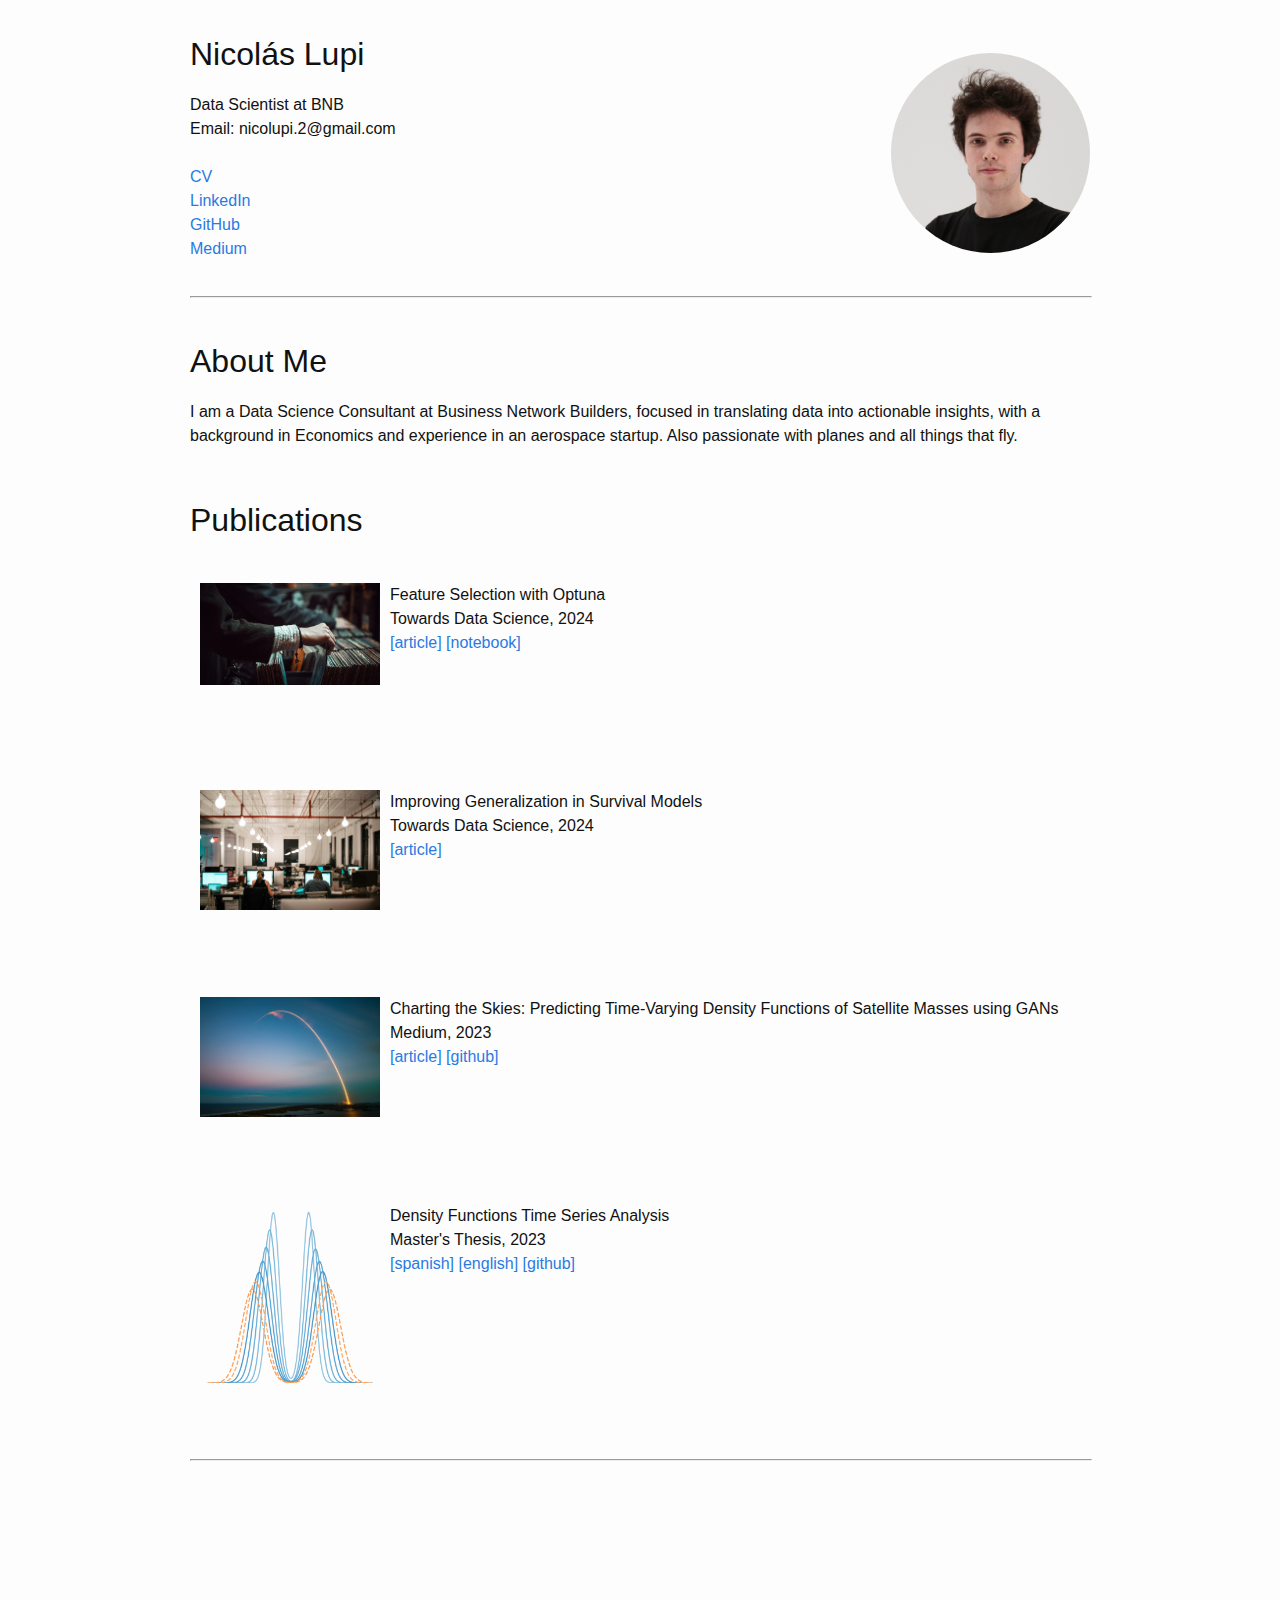
<file: index.html>
<!DOCTYPE html>
<html lang="en">
<head>
  <meta charset="utf-8">
  <meta http-equiv="X-UA-Compatible" content="IE=edge">
  <meta name="viewport" content="width=device-width, initial-scale=1">
  <title>Nicolas Lupi</title>
  <meta name="description" content="Nicolas Lupi's website.">
  <link rel="stylesheet" href="css/main.css">
  <link rel="canonical" href="https://nicolaslupi.github.io/">
</head>
<body>
  <main class="page-content" aria-label="Content">
    <div class="wrapper">
      
      <div class="profile-section">
        <div class="profile-info">
          <h1 id="nicolas-lupi">Nicolás Lupi</h1>
          <p>Data Scientist at BNB<br>
            Email: nicolupi.2@gmail.com<br><br>
            <a target="_blank" href="docs/nicolas_lupi_cv.pdf">CV</a><br>
            <a target="_blank" href="https://www.linkedin.com/in/nicolaslupi/">LinkedIn</a><br>
            <a target="_blank" href="https://github.com/nicolaslupi">GitHub</a><br>
            <a target="_blank" href="https://medium.com/@nicolupi.2">Medium</a>
          </p>
        </div>
        <img class="profile-image" src="images/IMG_2910_rec.jpg" alt="Nicolas Lupi">
      </div>

      <hr width="900px" />

      <hr style="height:10pt; visibility:hidden;" /><br>

      <h1 id="about-me">About Me</h1>
      I am a Data Science Consultant at Business Network Builders, focused in translating data into actionable insights, 
      with a background in Economics and experience in an aerospace startup. Also passionate with planes and all things that fly.

      <br><br><br>

      <!-- <h1 id="research-interests">Research Interests</h1>
      My main interests encompass generative models, reinforcement learning, and time series forecasting. 
      My current focus is on addressing survival analysis challenges and exploring the field of human resources management.

      <br><br><br> -->

      <h1 id="publications">Publications</h1><br>

      <p><img class="" style="float: left;" hspace="10" align="left" width="20%" src="images/edu-grande-0vY082Un2pk-unsplash.jpg" />
      Feature Selection with Optuna<br>Towards Data Science, 2024<br>
      <a target="_blank" href="https://towardsdatascience.com/feature-selection-with-optuna-0ddf3e0f7d8c">[article]</a>
      <a target="_blank" href="https://colab.research.google.com/drive/193Jwb0xXWh_UkvwIiFgufKEYer-86RNA?usp=sharing">[notebook]</a>
      <br><br><br><br><br><br>
      </p>

      <p><img class="" style="float: left;" hspace="10" align="left" width="20%" src="images/israel-andrade-YI_9SivVt_s-unsplash.jpg" />
        Improving Generalization in Survival Models<br>Towards Data Science, 2024<br>
        <a target="_blank" href="https://towardsdatascience.com/improving-generalization-in-survival-models-bb7bc045bfc6">[article]</a>
        <br><br><br><br><br><br>
        </p>
      
      
      <p><img class="" style="float: left;" hspace="10" align="left" width="20%" src="images/spacex--p-KCm6xB9I-unsplash.jpg" />
      Charting the Skies: Predicting Time-Varying Density Functions of Satellite Masses using GANs<br>Medium, 2023<br>
      <a target="_blank" href="https://medium.com/@nicolupi.2/charting-the-skies-predicting-time-varying-density-functions-of-satellite-masses-using-gans-f1b64a131bfa">[article]</a>
      <a target="_blank" href="https://github.com/nicolaslupi/densities-time-series-sats">[github]</a>
      <br><br><br><br><br><br>
      </p>
      
      <p><img class="" style="float: left;" hspace="10" align="left" width="20%" src="images/densities.png" />
        Density Functions Time Series Analysis<br>Master's Thesis, 2023<br>
      <a target="_blank" href="docs/series_temporales_densidades.pdf">[spanish]</a>
      <a target="_blank" href="docs/time_series_densities.pdf">[english]</a>
      <a target="_blank" href="https://github.com/nicolaslupi/densities-time-series">[github]</a>
      <br><br><br><br><br><br>
      </p>
      <br><br>
      <hr width="900px" />
      <br><br><br><br><br><br>
    </div>
  </main>
</body>
</html>
</file>
<file: css/main.css>
body,h1,h2,h3,h4,h5,h6,p,blockquote,pre,hr,dl,dd,ol,ul,figure {
  margin:0;padding:0
}

body {
  font:400 16px/1.5 "Helvetica Neue", Helvetica, Arial, sans-serif;
  color:#111;
  background-color:#fdfdfd;-webkit-text-size-adjust:100%;
  -webkit-font-feature-settings:"kern" 1;
  -moz-font-feature-settings:"kern" 1;-o-font-feature-settings:"kern" 1;
  font-feature-settings:"kern" 1;font-kerning:normal
}

h1,h2,h3,h4,h5,h6,p,blockquote,pre,ul,ol,dl,figure,.highlight {
  margin-bottom:15px
}

img {
  max-width:100%;
  vertical-align:middle
}

figure>img {
  display:block
}

figcaption {
  font-size:14px
}

ul,ol {
  margin-left:30px
}

li>ul,li>ol {
  margin-bottom:0
}

h1,h2,h3,h4,h5,h6 {
  font-weight:400
}

a {
  color:#2a7ae2;
  text-decoration:none
}

a:visited { 
  color:#1756a9
}

a:hover {
  color:#111;
  text-decoration:underline
}

blockquote {
  color:#828282;
  border-left:4px solid #e8e8e8;
  padding-left:15px;
  font-size:18px;
  letter-spacing:-1px;
  font-style:italic
}

blockquote>:last-child {
  margin-bottom:0
}

pre,code {
  font-size:15px;
  border:1px solid #e8e8e8;
  border-radius:3px;
  background-color:#eef
}

code {
  padding:1px 5px
}

pre {
  padding:8px 12px;
  overflow-x:auto
}

pre>code {
  border:0;
  padding-right:0;padding-left:0
}

.wrapper {
  max-width:900px;/*-webkit-calc(800px - (30px * 2));
  max-width:calc(800px - (30px * 2));*/
  margin-right:auto;
  margin-left:auto;
  padding-right:30px;
  padding-left:30px
}

.profile-section {
  display: flex;
  justify-content: space-between;
  align-items: center;
  margin-bottom: 20px;
}

.profile-info {
  text-align: left;
}

.profile-image {
  max-width: 200px; /* Adjust as needed */
  max-height: 200px; /* Adjust as needed */
  border-radius: 50%;
  /* border: 4px solid #000; */
}

@media screen and (max-width: 800px) {
  .wrapper{max-width:-webkit-calc(800px - (30px));
  max-width:calc(800px - (30px));
  padding-right:15px;padding-left:15px
  }
}

.wrapper:after,.footer-col-wrapper:after {
  content:"";
  display:table;
  clear:both
}

.icon>svg {
  display:inline-block;
  vertical-align:middle
}

.icon>svg path {
  fill:#828282
}

.site-header {
  border-top:5px solid #424242;
  border-bottom:1px solid #e8e8e8;
  min-height:55.95px;
  position:relative
}

.site-title {
  font-size:26px;
  font-weight:300;
  line-height:54px;
  letter-spacing:-1px;
  margin-bottom:0;
  float:left
}

.site-title,.site-title:visited {
  color:#424242
}

.site-nav {
  float:right;
  line-height:54px
}

.nav-trigger {
  display:none
}

.menu-icon{
  display:non
}

.page-link {
  color:#111;
  line-height:1.5
}
.site-footer{
  border-top:1px solid #e8e8e8;
  padding:30px 0
}

.footer-heading {
  font-size:18px;
  margin-bottom:15px
}

.site-footer{
  border-top:1px solid #e8e8e8;
  padding:30px 0
}

.footer-heading {
  font-size:18px;
  margin-bottom:15px
}

.page-content {
  padding:30px 0
}

.page-heading {
  font-size:20px
}

.post-list {
  margin-left:0;
  list-style:none
}

.post-list>li {
  margin-bottom:30px
}

.post-meta {
  font-size:14px;
  color:#828282
}
</file>
